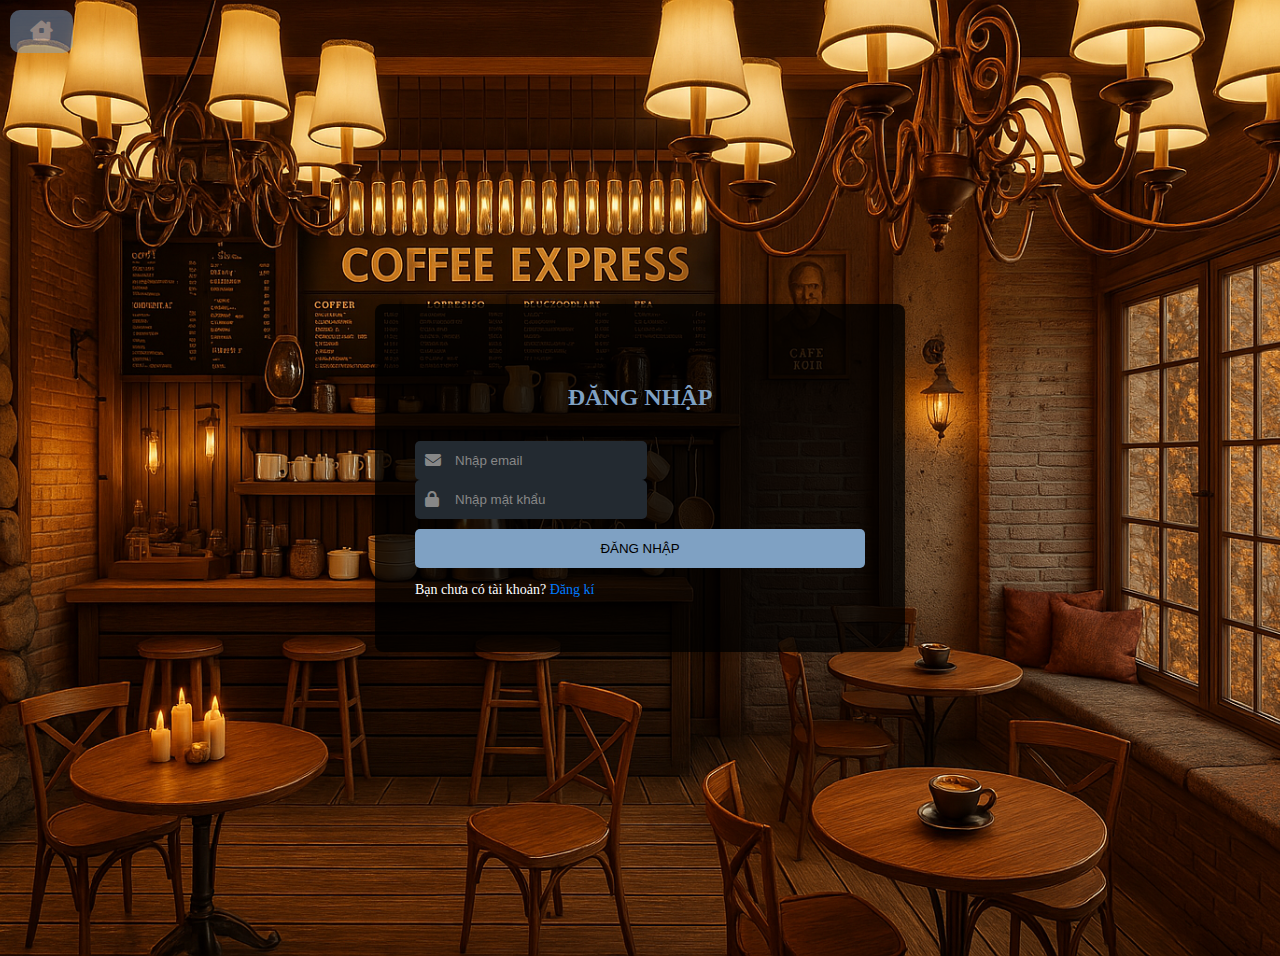
<file: client/login.html>
<!DOCTYPE html>
<html lang="en">
<head>
    <meta charset="UTF-8">
    <meta name="viewport" content="width=device-width, initial-scale=1.0">
    <title>Đăng nhập - Coffee Management</title>

    <link rel="shortcut icon" href="./src/img/logo.png" type="image/x-icon">

    <!-- Bootstrap 5 cdn  -->
    <link href="https://cdn.jsdelivr.net/npm/bootstrap@5.3.5/dist/css/bootstrap.min.css" rel="stylesheet" integrity="sha384-SgOJa3DmI69IUzQ2PVdRZhwQ+dy64/BUtbMJw1MZ8t5HZApcHrRKUc4W0kG879m7" crossorigin="anonymous">

    <!-- FontAwesome cdn  -->
    <link rel="stylesheet" href="https://cdnjs.cloudflare.com/ajax/libs/font-awesome/6.7.2/css/all.min.css" integrity="sha512-Evv84Mr4kqVGRNSgIGL/F/aIDqQb7xQ2vcrdIwxfjThSH8CSR7PBEakCr51Ck+w+/U6swU2Im1vVX0SVk9ABhg==" crossorigin="anonymous" referrerpolicy="no-referrer" />

    <!-- Auth css  -->
    <link rel="stylesheet" href="./src/css/auth.css">

    <!-- Main css  -->
    <link rel="stylesheet" href="./src/css/main.css">
</head>
<body>
    
    <div class="container mt-5">
        <div class="row justify-content auth-container">
            <div class="col-md-6 shadow-md p-4 rounded-md">
                    <a href="index.html" class="logo-container btn-primary">
                        <i class="fa-solid fa-house-chimney-window"></i>
                    </a>
                    <h5>Đăng nhập</h5>
                    <form action="" id="login-form">
                        <div class="form-group mb-3">
                            <div class="input-wrapper">
                                <span class="icon">
                                    <i class="fa-solid fa-envelope"></i>
                                </span>
                                <input type="email" class="form-control inp-email" id="email" placeholder="Nhập email">
                            </div>
                        </div>
                        <div class="form-group mb-3">
                            <div class="input-wrapper">
                                <span class="icon">
                                    <i class="fa-solid fa-lock"></i>
                                </span>
                                <input type="password" class="form-control inp-pw" id="password" placeholder="Nhập mật khẩu">
                            </div>
                        </div>
                        <button type="submit" class="btn btn-primary btn-auth">Đăng nhập</button>
                        <p class="login-link mt-3 text-center">Bạn chưa có tài khoản? <a href="./register.html">Đăng kí</a></p>
                    </form>
            </div>
        </div>
    </div>

    <!-- Bootstrap 5 cdn  -->
    <script src="https://cdn.jsdelivr.net/npm/bootstrap@5.3.5/dist/js/bootstrap.bundle.min.js" integrity="sha384-k6d4wzSIapyDyv1kpU366/PK5hCdSbCRGRCMv+eplOQJWyd1fbcAu9OCUj5zNLiq" crossorigin="anonymous"></script>
</body>
</html>
</file>
<file: client/src/css/auth.css>
body {
    background-image: url('../img/background.png');
    background-size: cover;
    background-position: center;
    background-repeat: repeat;
    min-height: 100vh;
}

.auth-container {
    min-height: 100vh;
    display: flex;
    justify-content: center;
    align-items: center;
    padding: 20px;
}

.col-md-6 {
    background-color: rgba(0, 0, 0, 0.8);
    border-radius: 10px;
    padding: 40px;
    max-width: 450px;
    width: 100%;
}

.logo-container {
    text-align: center;
    color: #fff;
    text-decoration: none;
    font-size: 20px;
    position: absolute;
    top: 10px;
    left: 10px;
    background-color: #878787;
    padding: 10px 20px;
    border-radius: 10px;
    opacity: 0.5;
    transition: ease 0.3s;
}

.logo-container:hover {
    opacity: 1;
}

h5 {
    text-align: center;
    color: var(--color-primary);
    font-size: 24px;
    font-weight: 600;
    text-transform: uppercase;
    margin-bottom: 30px;
}

.form-group {
    position: relative;
}

.input-wrapper {
    position: relative;
    display: flex;
    align-items: center;
}

.input-wrapper .icon {
    position: absolute;
    left: 10px;
    color: #878787;
    font-size: 16px;
}

.form-control {
    background-color: #232a31;
    border: none;
    border-radius: 5px;
    padding: 12px 15px 12px 40px;
    color: #fff;
    transition: ease 0.3s;
}

.form-control::placeholder {
    color: #878787;
}

.form-control:focus {
    background-color: #fff;
    color: #333;
    box-shadow: none;
    border: none;
}

.btn-auth {
    width: 100%;
    padding: 12px;
    border-radius: 5px;
    border: none;
    font-weight: 500;
    margin-top: 10px;
    text-transform: uppercase;
    transition: ease 0.3s;
}

.login-link {
    font-size: 14px;
    color: #fff;
}

.login-link a {
    color: #007bff;
    text-decoration: none;
    font-weight: 500;
}

.login-link a:hover {
    text-decoration: underline;
    color: #0056b3;
}


/* Responsive  */
@media only screen and (max-width: 576px) {
    .col-md-6 {
        padding: 25px;
        margin: 0 15px;
    }

    h5 {
        font-size: 20px;
    }
}
</file>
<file: client/src/css/main.css>
:root{
    --color-primary: #7FA1C3;
    --color-danger: #C80036;
    --color-black: #000;
    --color-white: #fff;
    --color-grey: #5c5c5e;
    --color-grey-light: #dcdcdc;
}

.btn-primary{
    background-color: var(--color-primary);
    border: none;
}

.btn-primar:hover{
    background-color: var(--color-primary);
    opacity: 0.9;
}

.btn-danger{
    background-color: var(--color-danger);
    color: var(--color-white);
}

.btn-cancle{
    background-color: var(--color-danger);
    color: var(--color-white);
}

.rounded-sm{
    border-radius: 4px;
}

.rounded-md{
    border-radius: 8px;
}

.shadow-md{
    box-shadow: rgba(0, 0, 0, 0.15) 0 2px 8px;
}

.logo img{
    max-width: 200px;
}

.page-wrapper{
    min-height: 100vh;
}
</file>
